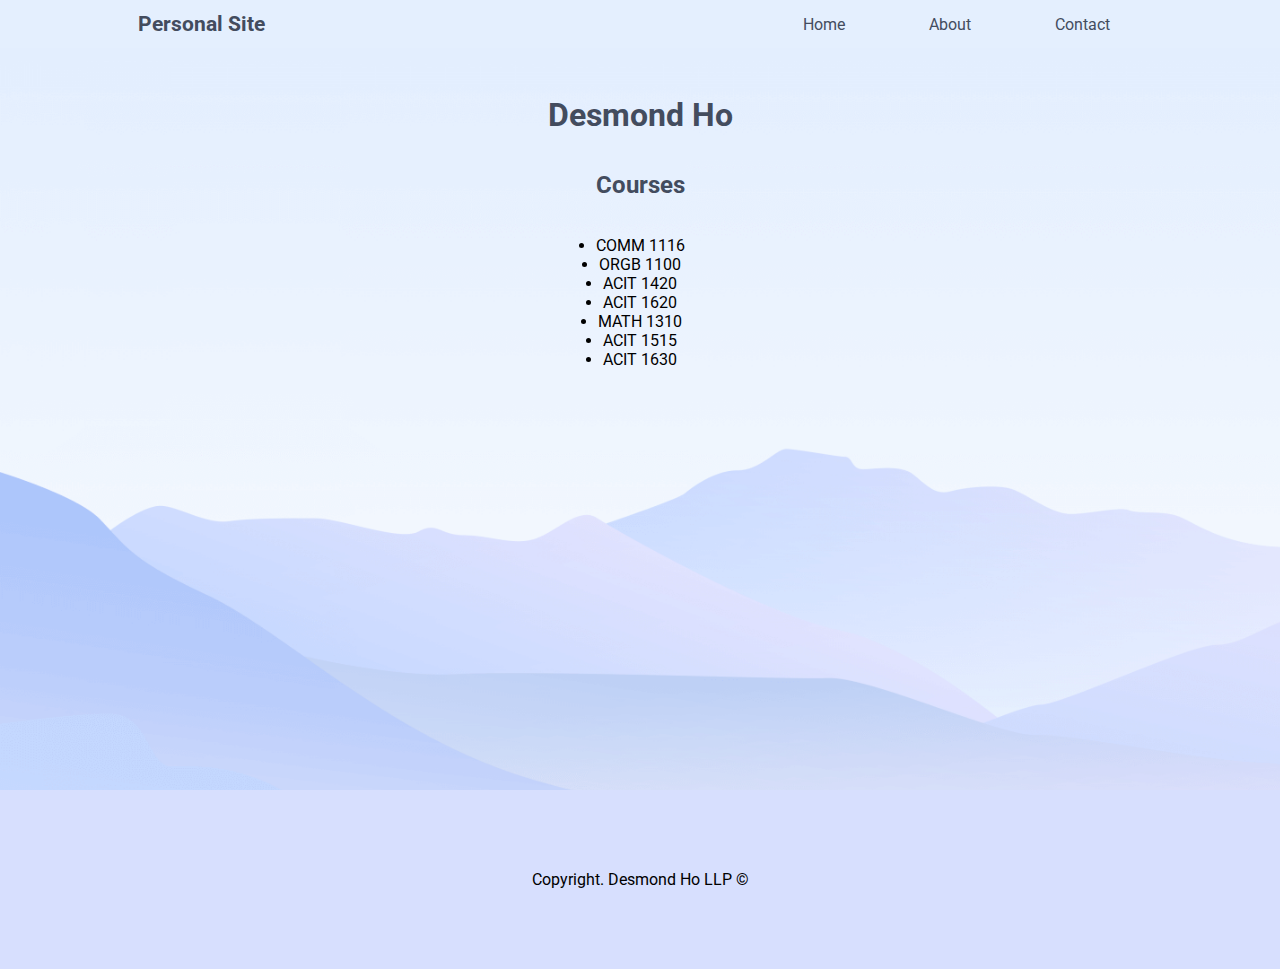
<file: index.html>
<!DOCTYPE html>
<html lang="en">
  <head>
    <meta charset="UTF-8" />
    <meta http-equiv="X-UA-Compatible" content="IE=edge" />
    <meta name="viewport" content="width=device-width, initial-scale=1.0" />
    <title>Desmond LLC</title>
    <link rel="stylesheet" href="CSS/style.css" />
    <link
      href="https://fonts.googleapis.com/css2?family=Roboto+Mono:wght@100;200;300&family=Roboto:wght@100;300;400&display=swap"
      rel="stylesheet"
    />
    <link rel="shortcut icon" type="image.jpg" href="images/Walter.ico" />
  </head>
  <header>
    <nav class="nav">
      <a class="logo" href="index.html"><h1>Personal Site</h1></a>
      <ul>
        <li><a href="index.html">Home</a></li>
        <li><a href="about.html">About</a></li>
        <li>
          <a target="_blank" href="https://www.youtube.com/watch?v=ae_ICfItTIY"
            >Contact</a
          >
        </li>
      </ul>
    </nav>
  </header>
  <body>
    <div class="container">
      <h1>Desmond Ho</h1>
      <h2>Courses</h2>
      <ul>
        <li>COMM 1116</li>
        <li>ORGB 1100</li>
        <li>ACIT 1420</li>
        <li>ACIT 1620</li>
        <li>MATH 1310</li>
        <li>ACIT 1515</li>
        <li>ACIT 1630</li>
      </ul>
    </div>
  </body>
  <footer><p class="footer">Copyright. Desmond Ho LLP &copy;</p></footer>
</html>
</file>
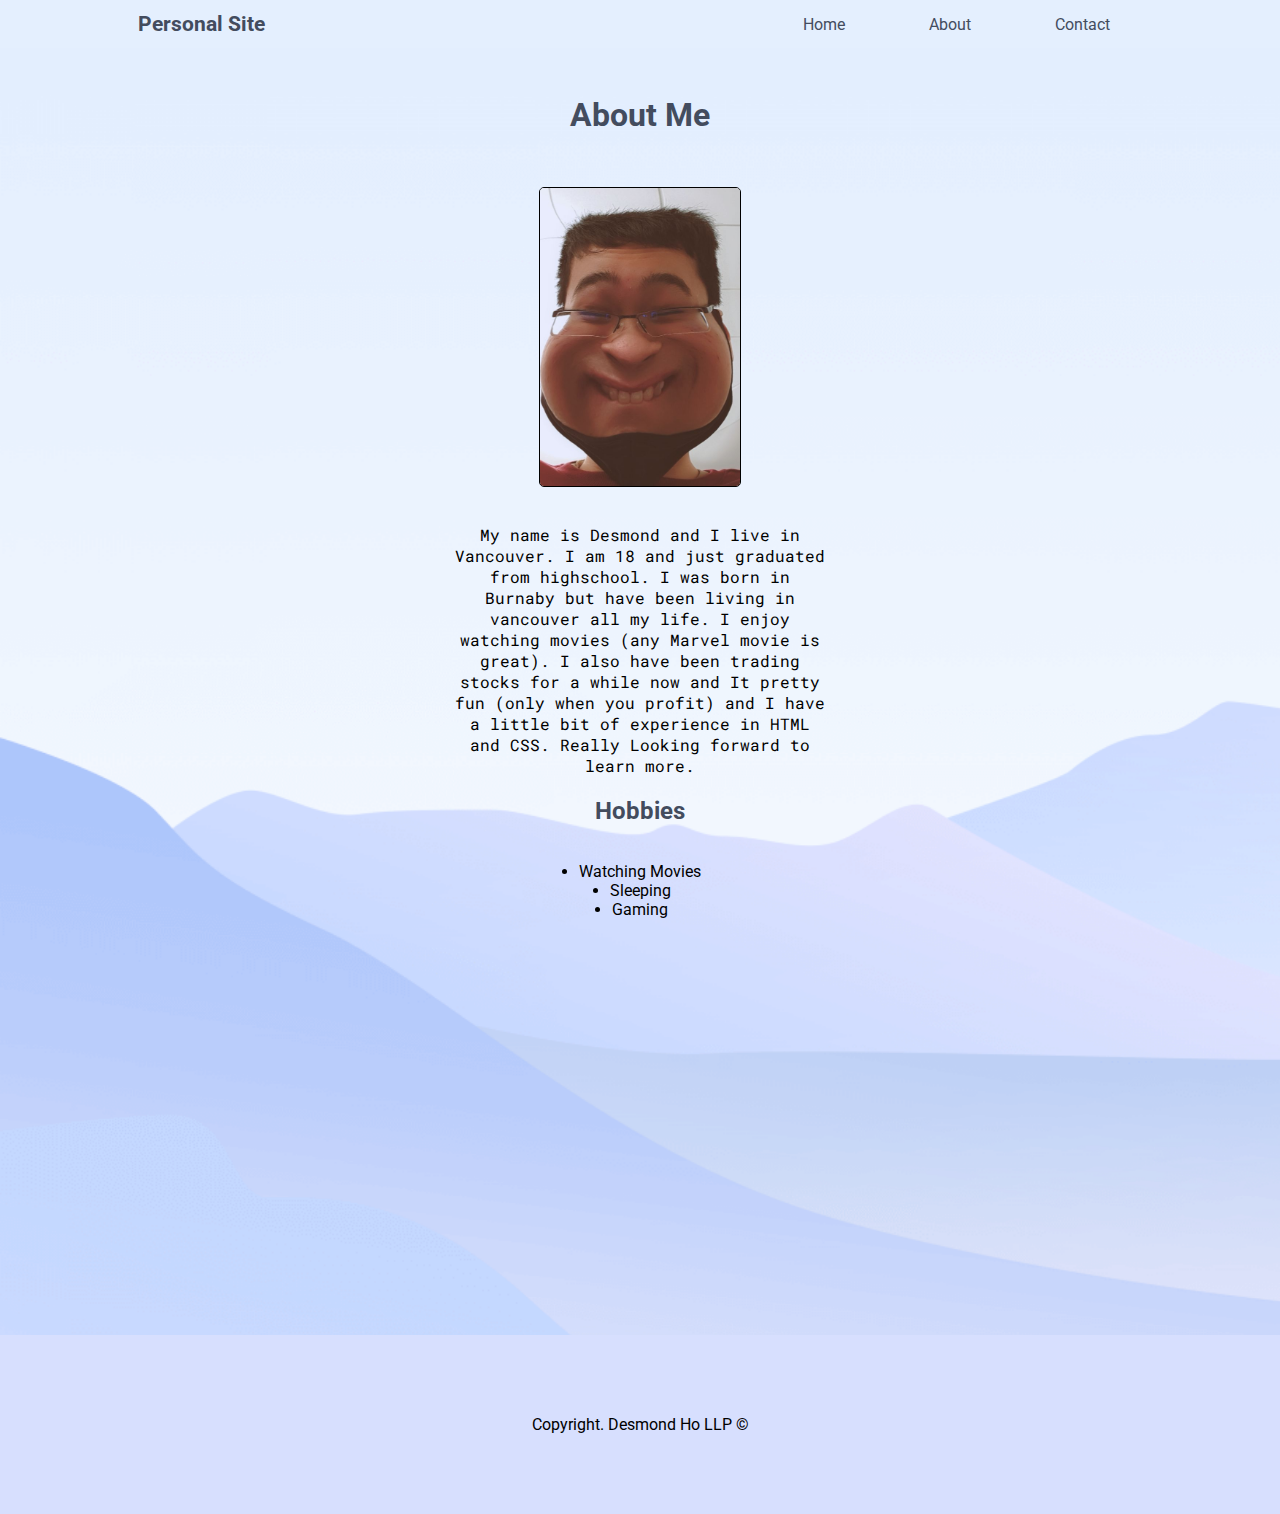
<file: about.html>
<!DOCTYPE html>
<html lang="en">
  <head>
    <meta charset="UTF-8" />
    <meta http-equiv="X-UA-Compatible" content="IE=edge" />
    <meta name="viewport" content="width=device-width, initial-scale=1.0" />
    <title>About</title>
    <link rel="stylesheet" href="CSS/style.css" />
    <link
      href="https://fonts.googleapis.com/css2?family=Roboto+Mono:wght@100;200;300&family=Roboto:wght@100;300;400&display=swap"
      rel="stylesheet"
    />
    <link rel="shortcut icon" type="image.jpg" href="images/Walter.ico" />
  </head>
  <header>
    <nav class="nav">
      <a class="logo" href="index.html"><h1>Personal Site</h1></a>
      <ul>
        <li><a href="index.html">Home</a></li>
        <li><a href="about.html">About</a></li>
        <li>
          <a target="_blank" href="https://www.youtube.com/watch?v=ae_ICfItTIY"
            >Contact</a
          >
        </li>
      </ul>
    </nav>
  </header>
  <body>
    <div class="container">
      <h1>About Me</h1>
      <img src="images/my_photo.PNG" alt="desmond img" />
      <h2 class="hobbies">Hobbies</h2>
      <p class="about-me">
        My name is Desmond and I live in Vancouver. I am 18 and just graduated
        from highschool. I was born in Burnaby but have been living in vancouver
        all my life. I enjoy watching movies (any Marvel movie is great). I also
        have been trading stocks for a while now and It pretty fun (only when
        you profit) and I have a little bit of experience in HTML and CSS.
        Really Looking forward to learn more.
      </p>
      <ul class="hobby-list">
        <li><p>Watching Movies</p></li>
        <li><p>Sleeping</p></li>
        <li><p>Gaming</p></li>
      </ul>
    </div>
  </body>
  <footer><p class="footer">Copyright. Desmond Ho LLP &copy;</p></footer>
</html>
</file>
<file: CSS/style.css>
/*Body color*/
body {
  background-image: url(../images/Background.png);
  background-size: cover;
}

h1 {
  font-family: "Roboto", sans-serif;
  color: #434c5e;
}

h2 {
  font-family: "Roboto", sans-serif;
  color: #434c5e;
}
* {
  margin: 0%;
  padding: 0%;
}
/*NAVBAR*/
nav {
  font-family: "Roboto", sans-serif;
  display: flex;
  justify-content: space-between;
  position: fixed;
  width: 100%;
  align-items: center;
  height: 3rem;
  background-color: #e4effe;
  top: 0;
}

.nav ul {
  display: flex;
  list-style: none;
  align-items: center;
  margin-right: 8rem;
}

.nav li {
  padding: 1rem;
  margin: 1rem;
}

.nav a {
  text-decoration: none;
  color: #434c5e;
  padding: 10px;
  border-radius: 10px;
  font-size: 1rem;
}

.nav h1 {
  color: #434c5e;
  margin-left: 8rem;
  font-size: 1.3rem;
}

.nav a:hover:not(.logo) {
  background-color: #d3dff0;

  transition: 0.3s ease-in-out;
}

/*divs*/
.container {
  display: grid;
  grid-template-columns: repeat(3, 1fr);
  grid-template-rows: repeat(4, auto);
  background-color: rgba(0, 0, 0, 0);
  padding: 5rem;
  grid-gap: 5px;
}

.container h1 {
  display: flex;
  grid-column: 2;
  grid-row: 1;
  margin: 1rem;

  align-items: center;
  justify-content: center;
}
.container ul {
  display: flex;
  flex-direction: column;
  margin: 1rem;
  font-family: "Roboto", sans-serif;
  grid-column: 2;
  grid-row: 3;
  align-items: center;
}

.container h2 {
  display: flex;
  grid-column: 2;
  grid-row: 2;
  margin: 1rem;
  align-items: center;
  justify-content: center;
}

/*about me page*/

.container img {
  display: flex;
  width: 200px;
  grid-row: 2;
  grid-column: 2;
  justify-self: center;
  margin: 2em;
  border-radius: 5px;
  border: rgb(0, 0, 0) 1px solid;
}

.container .hobbies {
  display: flex;
  grid-row: 4;
  align-self: flex-start;
}

.container .hobby-list {
  display: flex;
  grid-row: 5;
}

.container .about-me {
  display: flex;
  grid-row: 3;
  grid-column: 2;
  text-align: center;
  font-family: "Roboto Mono", sans-serif;
}
/*footer*/
.footer {
  display: flex;
  color: black;
  font-family: "Roboto", sans-serif;
  background-color: #d7dffe;
  padding: 5rem;
  justify-content: center;
  margin-top: 20rem;
}
</file>
